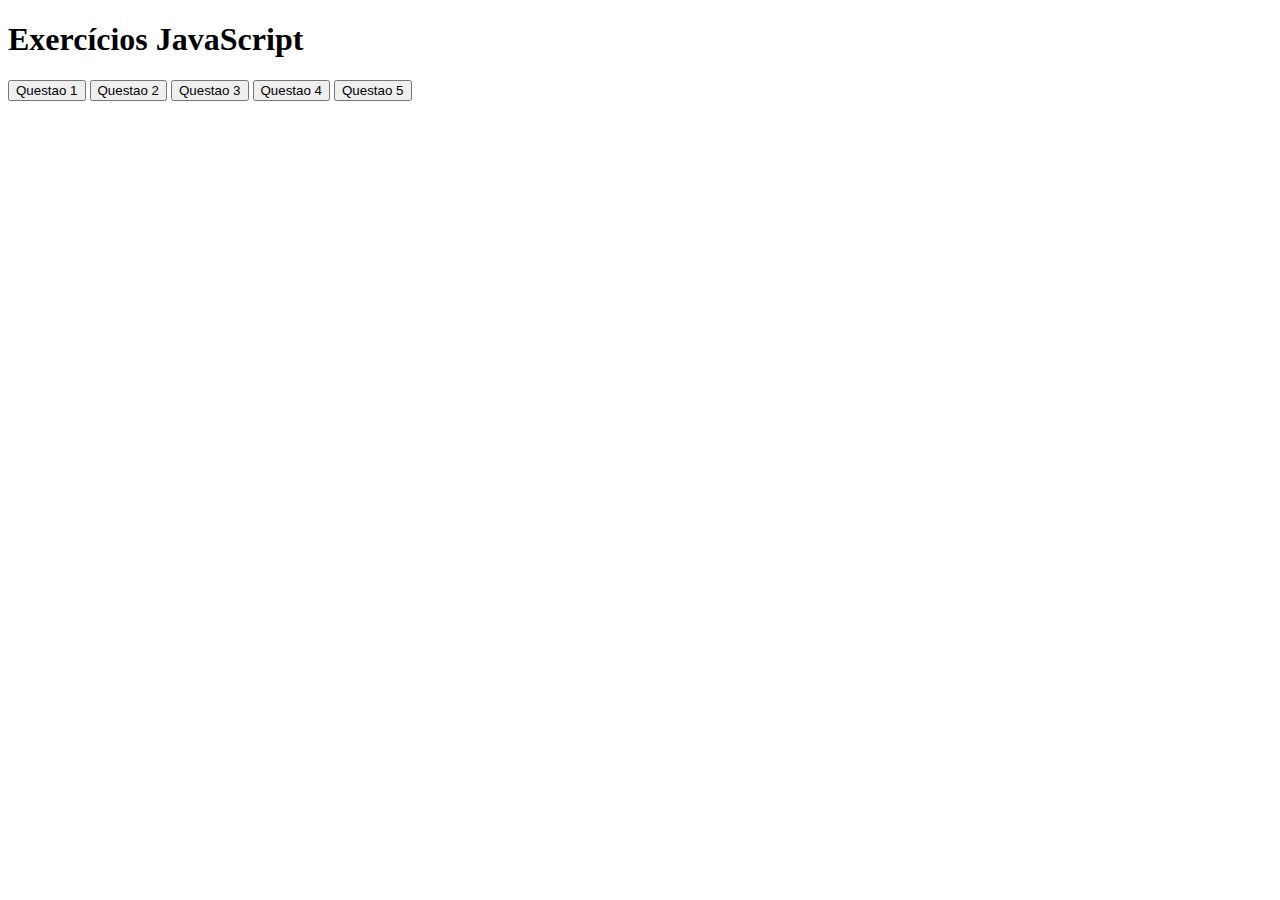
<file: atividade1/index.html>
<!DOCTYPE html>
<html lang="PT-BR">
<head>
    <meta charset="UTF-8">
    <meta name="viewport" content="width=device-width, initial-scale=1.0">
    <title>Teste</title>
</head>
<body>
<h1>Exercícios JavaScript</h1>

<button onclick="num1()">Questao 1</button>
<button onclick="num2()">Questao 2</button>
<button onclick="num3()">Questao 3</button>
<button onclick="num4()">Questao 4</button>
<button onclick="num5()">Questao 5</button>

<script src="num1.js"></script>
<script src="num2.js"></script>
<script src="num3.js"></script>
<script src="num4.js"></script>
<script src="num5.js"></script>
</body>
</html>
</file>
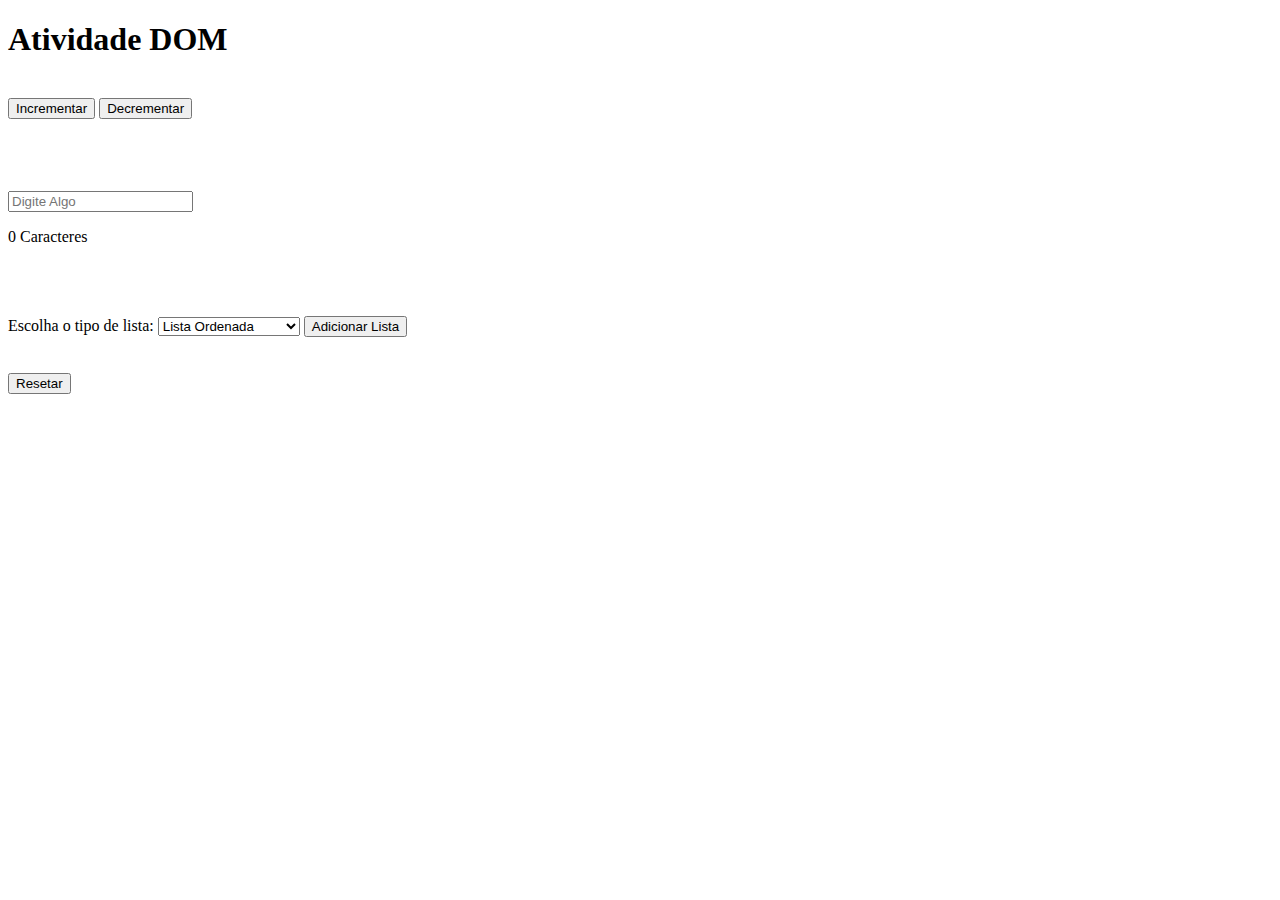
<file: atividadeDOM/index.html>
<!DOCTYPE html>
<html lang="pt-br">
<head>
    <meta charset="UTF-8">
    <meta name="viewport" content="width=device-width, initial-scale=1.0">
    <title>ATV DOM</title>
</head>
<body>
    <h1>Atividade DOM</h1>
    <br>

    <button id="botaoIncremento"> Incrementar</button>
    <button id="botaoDecremento"> Decrementar</button><br><br>
    <span id="Contador"></span>
    <br><br><br>

    <input type="text" placeholder="Digite Algo" id="texto"> 
    <p id="caracteres"> 0 Caracteres</p>

    <div id="frases"></div>

    <br><br><br>

    <label for=""> Escolha o tipo de lista: </label>
    <select id="tipoLista">
    <option value="ol">Lista Ordenada</option>
    <option value="ul">Lista Não Ordenada</option>
    </select>   
    <button id="AddLista">Adicionar Lista</button>
    <div id="listas"></div>

    <br><br>
    <button id="botaoReset">Resetar</button>

    <script src="script.js"></script>
</body>
</html>
</file>
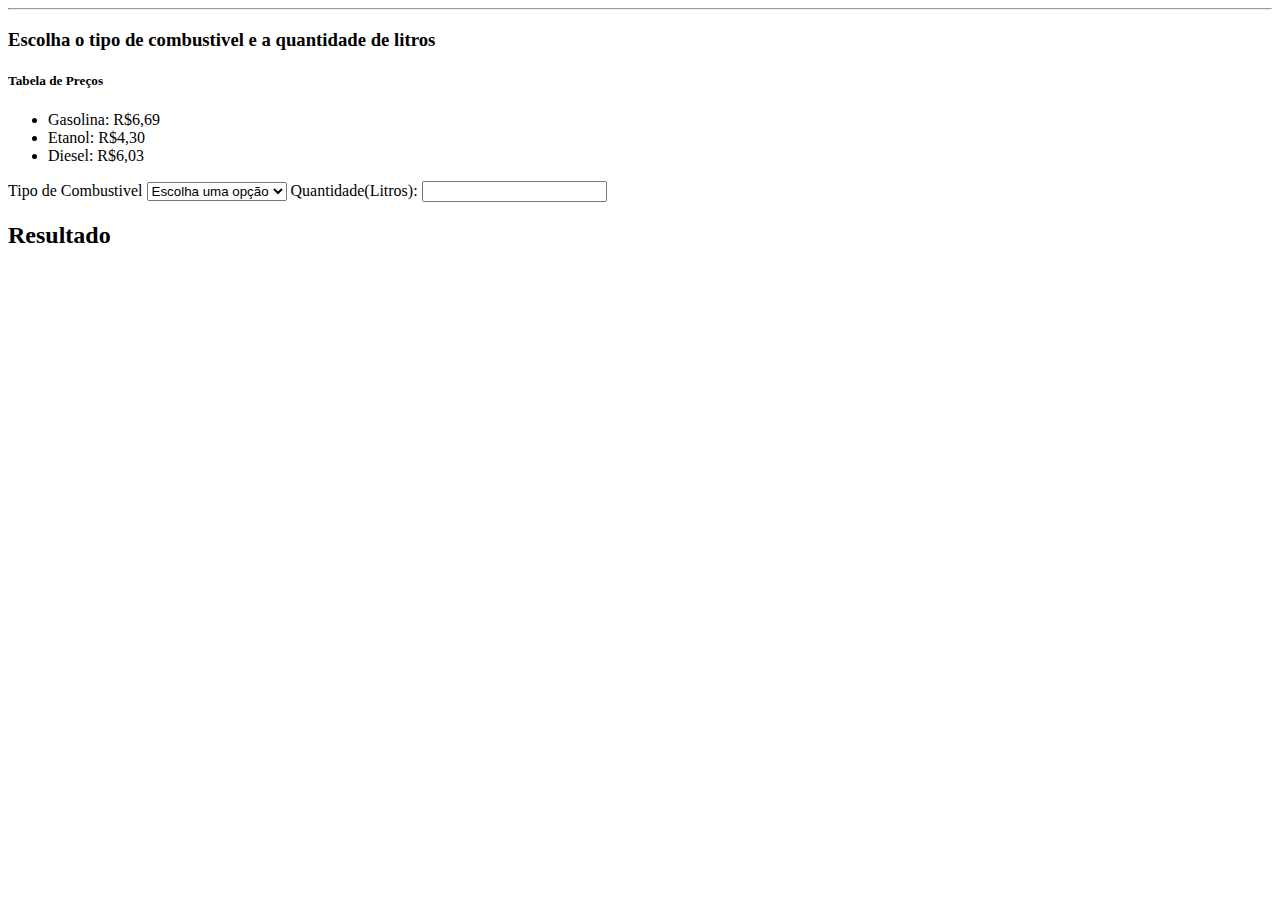
<file: aula26-03/index.html>
<!DOCTYPE html>
<html lang="pt-br">
<head>
    <meta charset="UTF-8">
    <meta name="viewport" content="width=device-width, initial-scale=1.0">
    <title>Posto de Gasolina</title>
</head>
<body>
    <hr>
    <h3>Escolha o tipo de combustivel e a quantidade de litros</h3>
    <h5>Tabela de Preços</h5>
    <ul>
        <li>Gasolina: R$6,69</li>
        <li>Etanol: R$4,30</li>
        <li>Diesel: R$6,03</li>
    </ul>
    
    <form id="formularioAbastecimento">
        <label for="combustivel">Tipo de Combustivel</label>
        <select name="combustivel" id="combustivel">
            <option value="">Escolha uma opção</option>
            <option value="gasolina">Gasolina</option>
            <option value="etanol">Etanol</option>
            <option value="diesel">Diesel</option>
        </select>
        <label for="litros">Quantidade(Litros):</label>
        <input type="number" min="0" step="0.1" id="litros">
    </form>
    <h2>Resultado</h2>
    <p id="resultado"></p>
    <script src="script.js"></script>
</body>
</html>
</file>
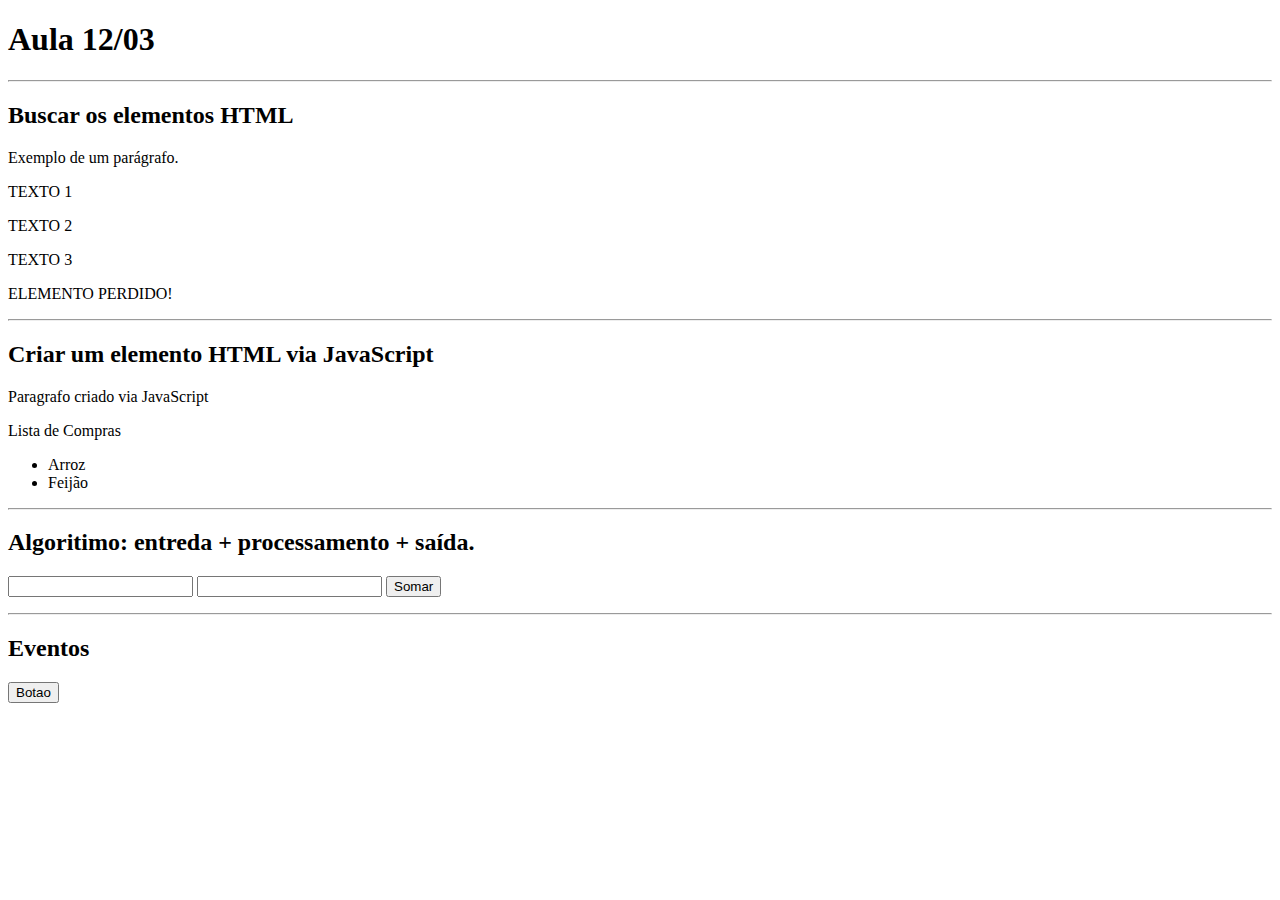
<file: auladia12/index.html>
<!DOCTYPE html>
<html lang="en">
<head>
    <meta charset="UTF-8">
    <meta name="viewport" content="width=device-width, initial-scale=1.0">
    <title>Document</title>
</head>
<body>
    <h1>Aula 12/03</h1>
    <hr>
    <h2>Buscar os elementos HTML</h2>

    <p id="paragrafo">Exemplo de um parágrafo.</p>

    <p class="paragrafo">TEXTO 1</p>
    <P class="paragrafo">TEXTO 2</P>
    <P class="paragrafo">TEXTO 3</P>

    <P>ELEMENTO PERDIDO!</P>
    <hr>
    <h2>Criar um elemento HTML via JavaScript</h2>
    <div id="elemento"></div>

    <p>Lista de Compras</p>
    <div id="lista"></div>

    <hr>
    <h2>Algoritimo: entreda + processamento + saída.</h2>
    <input type="number" id="num1">
    <input type="number" id="num2">
    <button onclick="somar()">Somar</button>
    <p id="resultado"></p>

    <hr>
    <h2>Eventos</h2>
    <button id="Botao">Botao</button>

    <script src="script.js"></script>
</body>
</html>
</file>
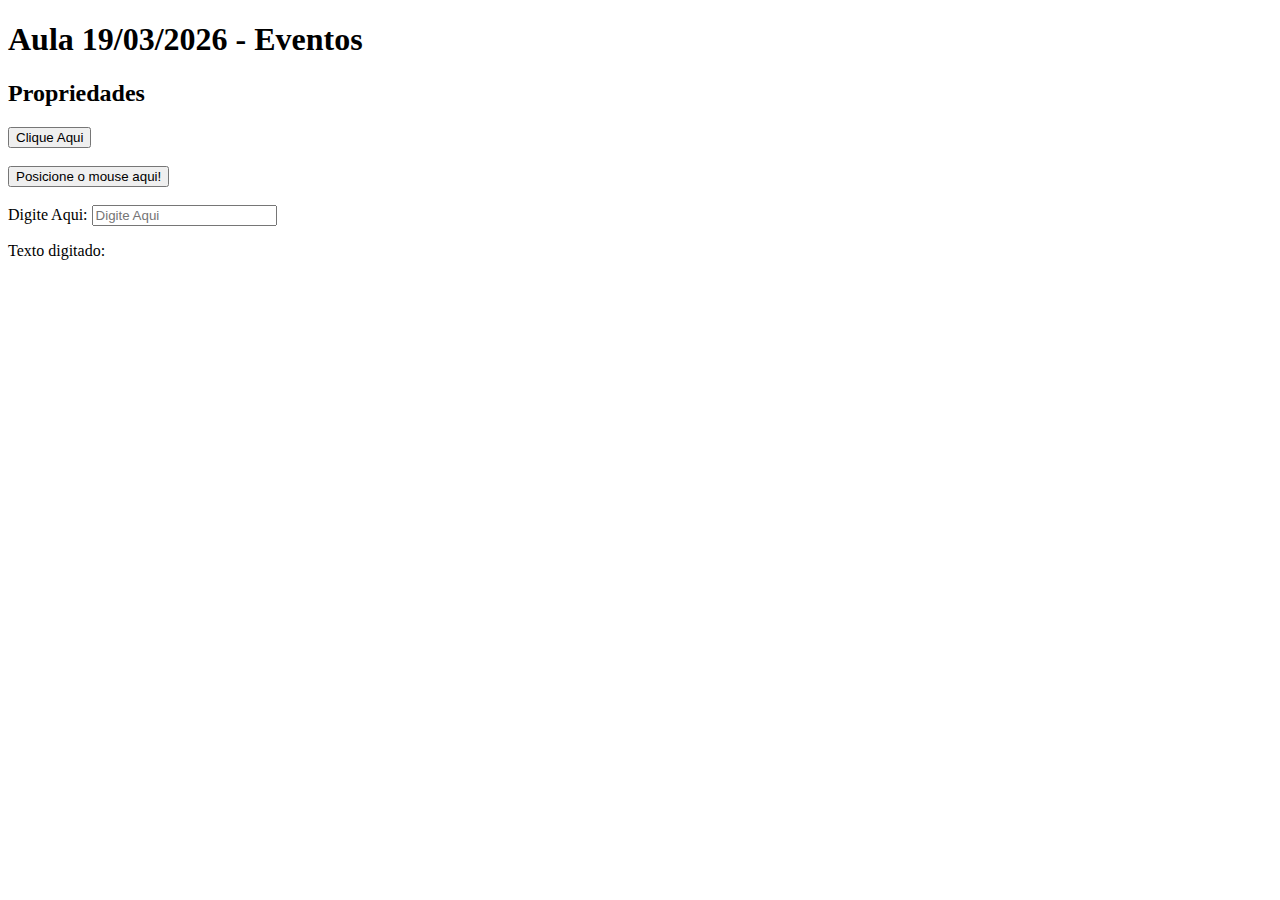
<file: auladia19/index.html>
<!DOCTYPE html>
<html lang="pt-br">
<head>
    <meta charset="UTF-8">
    <meta name="viewport" content="width=device-width, initial-scale=1.0">
    <title>Document</title>
</head>
<body>
    <h1>Aula 19/03/2026 - Eventos</h1>

    <h2>Propriedades</h2>
    <button id="botao1">Clique Aqui</button><br><br>
    <button id="botao2">Posicione o mouse aqui!</button>
    <br><br>    

    <label for="">Digite Aqui:</label>
    <input type="text" placeholder="Digite Aqui" id="campo"> 
    <p>Texto digitado: <span id="resultado"></span></p>

    <script src="script.js"></script>
</body>
</html>
</file>
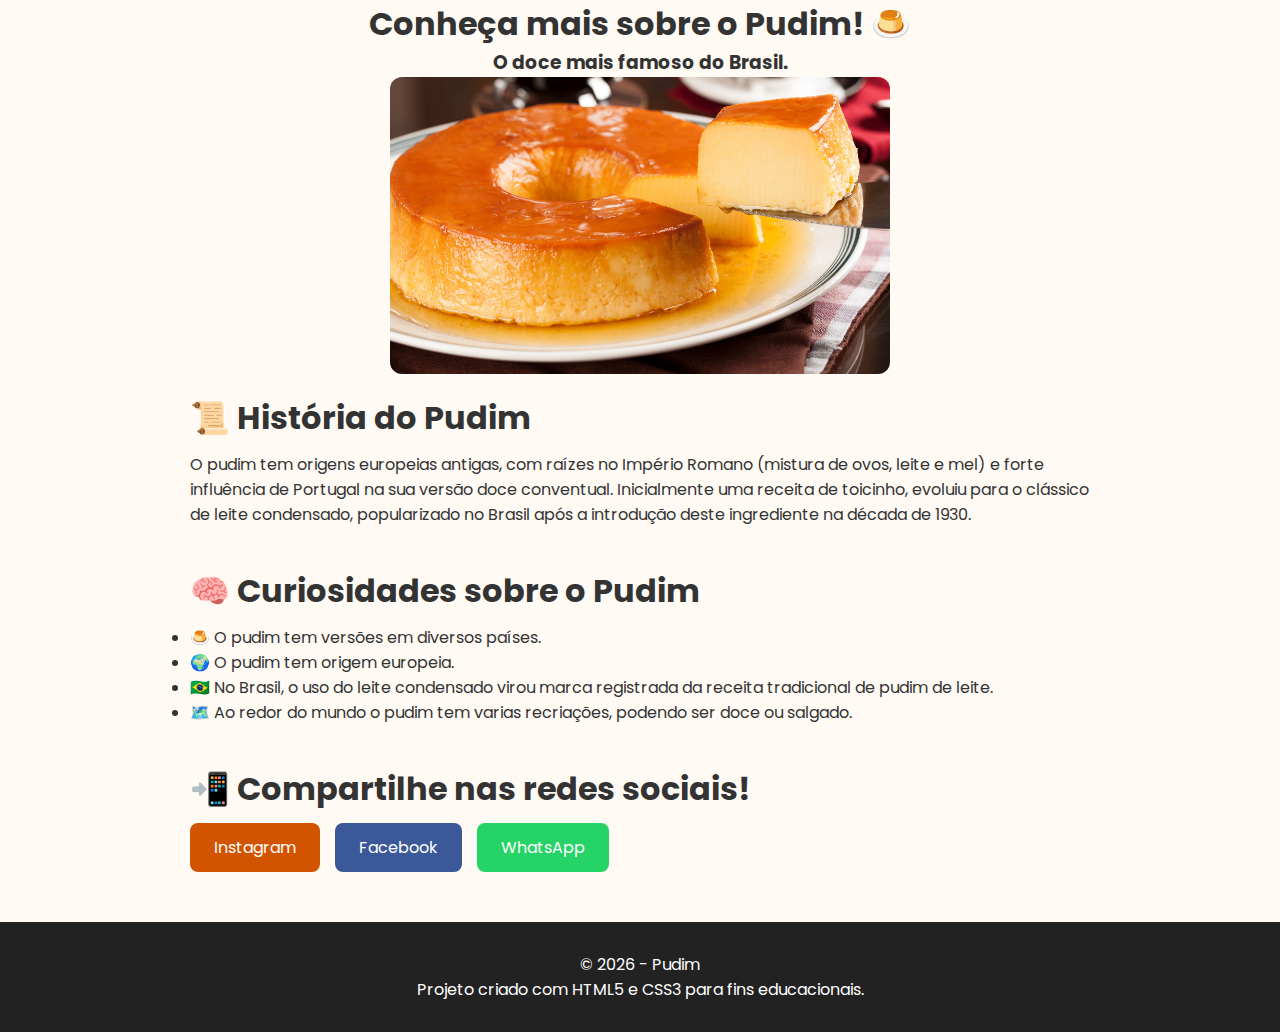
<file: pudim/pudim.html>
<!DOCTYPE html>
<html lang="pt-BR">
<head>
    <meta charset="UTF-8">
    <meta name="viewport" content="width=device-width, initial-scale=1.0">
    <title>Pudim</title>
    <link rel="stylesheet" href="/pudim/style/pudimstyle.css">
    <link rel="preconnect" href="https://fonts.googleapis.com">
    <link href="https://fonts.googleapis.com/css2?family=Poppins:wght@300;600&display=swap" rel="stylesheet">
</head>
<body>
    <header> 
        <h1>Conheça mais sobre o Pudim! 🍮</h1>
        <h3>O doce mais famoso do Brasil.</h3>
    </header>

    <img src="/pudim/img/img-pudim.jpg" alt="Pudim" class="imagempudim">


    <section id="historia" class="section historia">
        <h2>📜 História do Pudim</h2>
        <p>
        O pudim tem origens europeias antigas, com raízes no Império Romano (mistura de ovos, leite e mel) e forte influência de Portugal na sua versão doce conventual. Inicialmente uma receita de toicinho, evoluiu para o clássico de leite condensado, popularizado no Brasil após a introdução deste ingrediente na década de 1930.        </p>
    </section>

    <section class="section curiosidades">
    <h2>🧠 Curiosidades sobre o Pudim</h2>
    <ul>
      <li>🍮 O pudim tem versões em diversos países.</li>
      <li>🌍 O pudim tem origem europeia.</li>
      <li>🇧🇷 No Brasil, o uso do leite condensado virou marca registrada da receita tradicional de pudim de leite.</li>
      <li>🗺️ Ao redor do mundo o pudim tem varias recriações, podendo ser doce ou salgado.</li>
    </ul>
  </section>

  <section class="section compartilhamento">
    <h2>📲 Compartilhe nas redes sociais!</h2>
    <div class="social-buttons">
      <a href="https://instagram.com" target="_blank" class="btn social Insta">Instagram</a>
      <a href="https://www.facebook.com" target="_blank" class="btn social facebook">Facebook</a>
      <a href="https://wa.me" target="_blank" class="btn social whatsapp">WhatsApp</a>
    </div>
  </section>
</body>

<footer>
    <p>© 2026 - Pudim</p>
    <p>Projeto criado com HTML5 e CSS3 para fins educacionais.</p>
  </footer>
</html>
</file>
<file: pudim/style/pudimstyle.css>
* {
  margin: 0;
  padding: 0;
  font-family: Poppins;
}

body {
  background: #fffaf3;
  color: #333;
}

header {
    text-align: center;
}

.imagempudim {
    max-width: 500px;
    border-radius: 12px;
    margin: auto;
    display: block;
    align-items: center;
}

.section {
  padding: 20px;
  max-width: 900px;
  margin: auto;
  text-align: left;
}

.section h2 {
  margin-bottom: 10px;
  font-size: 2rem;
}

.btn {
  display: inline-block;
  padding: 12px 24px;
  background: #d35400;
  color: white;
  text-decoration: none;
  border-radius: 8px;
  transition: 0.3s ease;
}

.social-buttons {
  display: flex;
  justify-content: left;
  gap: 15px;
  flex-wrap: wrap;
}

.Instagram { background: #ffffff; }
.facebook { background: #3b5998; }
.whatsapp { background: #25d366; }

footer {
  background: #222;
  color: white;
  padding: 30px;
  text-align: center;
  margin-top: 30px;
}
</file>
